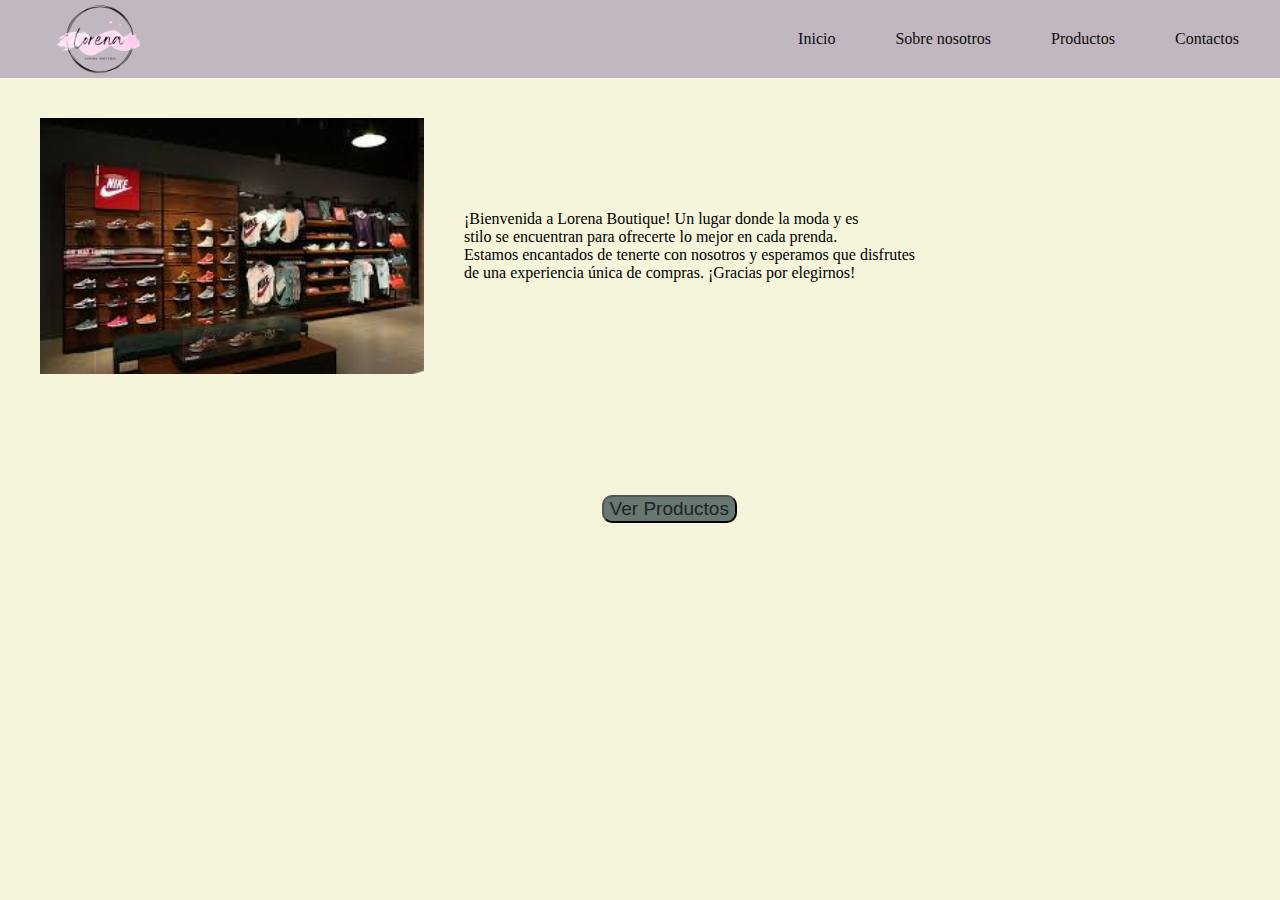
<file: index.html>
<!DOCTYPE html>
<html lang="en">

<head>
    <meta charset="UTF-8">
    <meta name="viewport" content="width=device-width, initial-scale=1.0">
    <link rel="stylesheet" href="index.css">
    <title>Lorena Boutique</title>
</head>

<body>
    <nav class="nav">

        <a href="index.html">
            <li>Inicio</li>
        </a>
        <a href="sobre nosotros.html">
            <li>Sobre nosotros</li>
        </a>
        <a href="producto.html">
            <li>Productos</li>
        </a>
        <a href="contacto.html">
            <li>Contactos</li>
        </a>

    </nav>

    <div class="logo"><img src="logo1-Photoroom.png" height="auto" width="100" alt="logo"></div>


    <div class="contenedor">
        <img class="mn" src="nike2.jpg" width="300" alt="400">
        <p>¡Bienvenida a Lorena Boutique! Un lugar donde la moda y es <br>
            stilo se encuentran para ofrecerte lo mejor en cada prenda. <br>
            Estamos encantados de tenerte con nosotros y esperamos que disfrutes <br>
             de una experiencia única de compras. ¡Gracias por elegirnos!
        </p>
        </div>
    <button><a href="producto.html">Ver Productos</a></button>


</body>

</html>
</file>
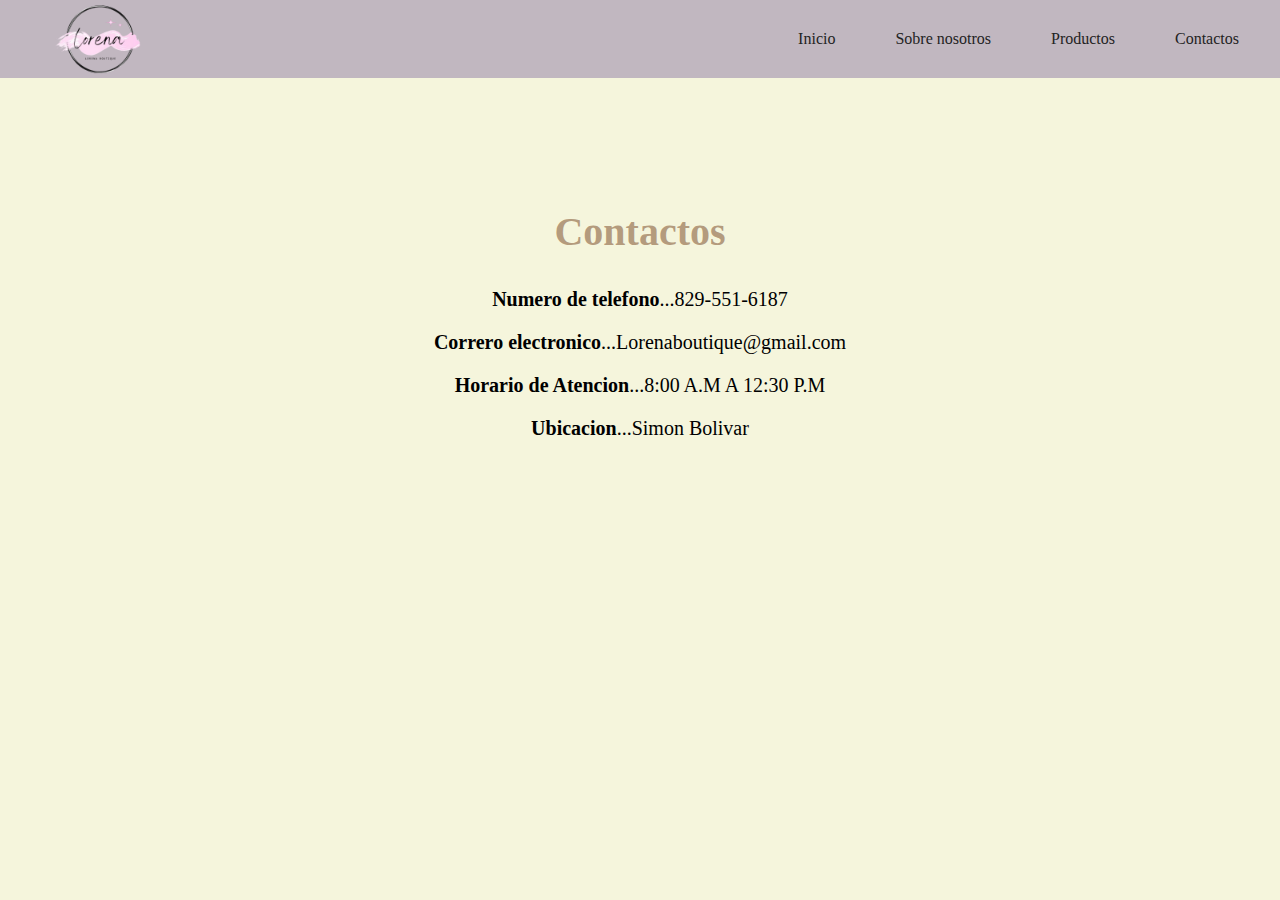
<file: contacto.html>
<!DOCTYPE html>
<html lang="en">
<head>
    <meta charset="UTF-8">
    <meta name="viewport" content="width=device-width, initial-scale=1.0">
    <title>Contacto</title>
    <link rel="stylesheet" href="contacto.css">
</head>
<body>
    <nav class="nav">


        <a href="index.html"><li>Inicio</li></a>
        <a href="sobre nosotros.html"><li>Sobre nosotros</li></a>
         <a href="producto.html"><li>Productos</li></a>
         <a href="contacto.html"><li>Contactos</li></a>
    </nav>
    
    <div class="logo"><img src="logo1-Photoroom.png" height="auto" width="100" alt="logo">
    </div>

    <div class="contenedordecontactos">
        <center><h2>Contactos</h2></center>
        <div class="contactosdos">
            <b><p>Numero de telefono</b>...829-551-6187</p>
            <b><p>Correro electronico</b>...Lorenaboutique@gmail.com</p>
            <b><p>Horario de Atencion</b>...8:00 A.M A 12:30 P.M</p>
            <b><p>Ubicacion</b>...Simon Bolivar</p>

        </div>

    </div>



</body>
</html>
</file>
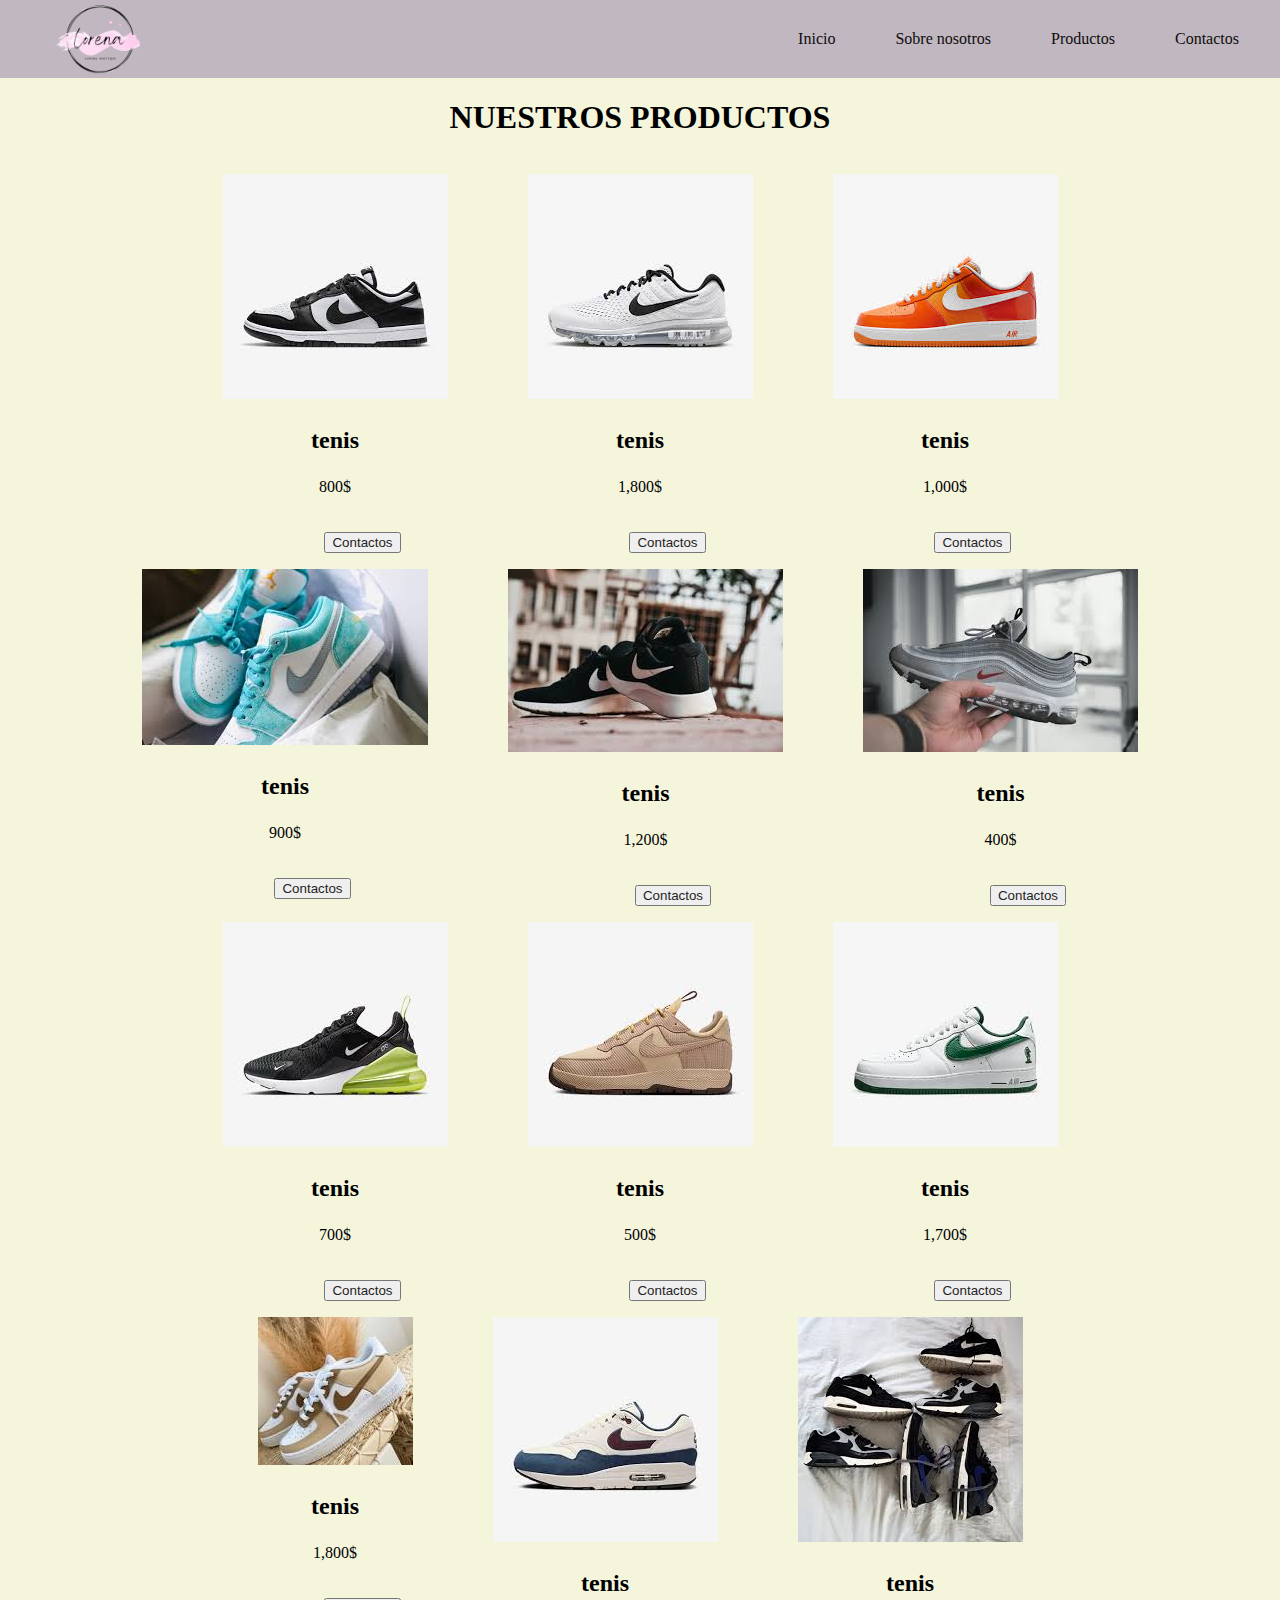
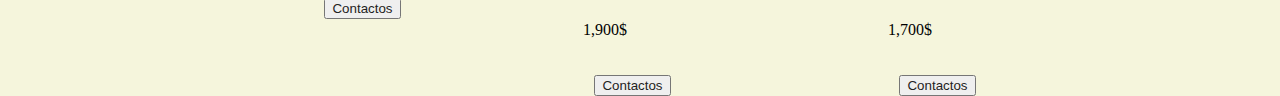
<file: producto.html>
<!DOCTYPE html>
<html lang="en">
<head>
    <meta charset="UTF-8">
    <meta name="viewport" content="width=device-width, initial-scale=1.0">
    <link rel="stylesheet" href="producto.css">
    <title>Productos</title>
</head>
<body>
  <nav class="nav">
        
    

<a href="index.html"><li>Inicio</li></a>
<a href="sobre nosotros.html"><li>Sobre nosotros</li></a>
<a href="producto.html"><li>Productos</li></a>
<a href="contacto.html"><li>Contactos</li></a>
</nav>
<div class="logo"><img src="logo1-Photoroom.png"height="auto"width="100" alt="logo"></div>

<div class="productosdos">
  <h1><center>NUESTROS PRODUCTOS</center></h1>
</div>

<div class="Contenedor-productos">
  <div class="Productos">
    <figure>
      <img src="teni 2.jpg" alt="Productos">
    </figure>
    <div class="info-producto">
      <h2><p>tenis</p></h2>
      <p>800$</p>
      <button><a href="contacto.html">Contactos</a></button>
    </div>
  </div>


    <div class="Productos">
      <figure>
        <img src="tenis 3.jpg" alt="Productos">
      </figure>
      <div class="info-producto">
        <h2><p>tenis</p></h2>
        <p>1,800$</p>
        <button><a href="contacto.html">Contactos</a></button>
      </div>
    </div>

    
      <div class="Productos">
        <figure>
          <img src="teni 4.jpg" alt="Productos">
        </figure>
        <div class="info-producto">
          <h2><p>tenis</p></h2>
          <p>1,000$</p>
          <button><a href="contacto.html">Contactos</a></button>
        </div>
      </div>
</div>

<div class="Contenedor-productos">
  <div class="Productos">
    <figure>
      <img src="teni 5.jpg" alt="Productos">
    </figure>
    <div class="info-producto">
      <h2><p>tenis</p></h2>
      <p>900$</p>
      <button><a href="contacto.html">Contactos</a></button>
    </div>
  </div>

  <div class="Productos">
    <figure>
      <img src="teni6.jpg" alt="Productos">
    </figure>
    <div class="info-producto">
      <h2><p>tenis</p></h2>
      <p>1,200$</p>
      <button><a href="contacto.html">Contactos</a></button>
    </div>
  </div>

  <div class="Productos">
    <figure>
      <img src="teni7.jpg" alt="Productos">
    </figure>
    <div class="info-producto">
      <h2><p>tenis</p></h2>
      <p>400$</p>
      <button><a href="contacto.html">Contactos</a></button>
    </div>
  </div>
</div>

<div class="Contenedor-productos">
  <div class="Productos">
    <figure>
      <img src="teni 8.jpg" alt="Productos">
    </figure>
    <div class="info-producto">
      <h2><p>tenis</p></h2>
      <p>700$</p>
      <button><a href="contacto.html">Contactos</a></button>
    </div>
  </div>

  <div class="Productos">
    <figure>
      <img src="teni 9.jpg" alt="Productos">
    </figure>
    <div class="info-producto">
      <h2><p>tenis</p></h2>
      <p>500$</p>
      <button><a href="contacto.html">Contactos</a></button>
    </div>
  </div>

  <div class="Productos">
    <figure>
      <img src="teni10.jpg" alt="Productos">
    </figure>
    <div class="info-producto">
      <h2><p>tenis</p></h2>
      <p>1,700$</p>
      <button><a href="contacto.html">Contactos</a></button>
    </div>
  </div>
</div>

<div class="Contenedor-productos">
  <div class="Productos">
    <figure>
      <img src="descarga10.jpg" alt="Productos">
    </figure>
    <div class="info-producto">
      <h2><p>tenis</p></h2>
      <p>1,800$</p>
      <button><a href="contacto.html">Contactos</a></button>
    </div>
  </div>

  <div class="Productos">
    <figure>
      <img src="imagen13.jpg" alt="Productos">
    </figure>
    <div class="info-producto">
      <h2><p>tenis </p></h2>
      <p>1,900$</p>
      <button><a href="contacto.html">Contactos</a></button>
    </div>
  </div>

  <div class="Productos">
    <figure>
      <img src="teni11.jpg" alt="Productos">
    </figure>
    <div class="info-producto">
      <h2><p>tenis</p></h2>
      <p>1,700$</p>
      <button><a href="contacto.html">Contactos</a></button>
    </div>
  </div>
  </div>

   
</body>

</html>
</file>
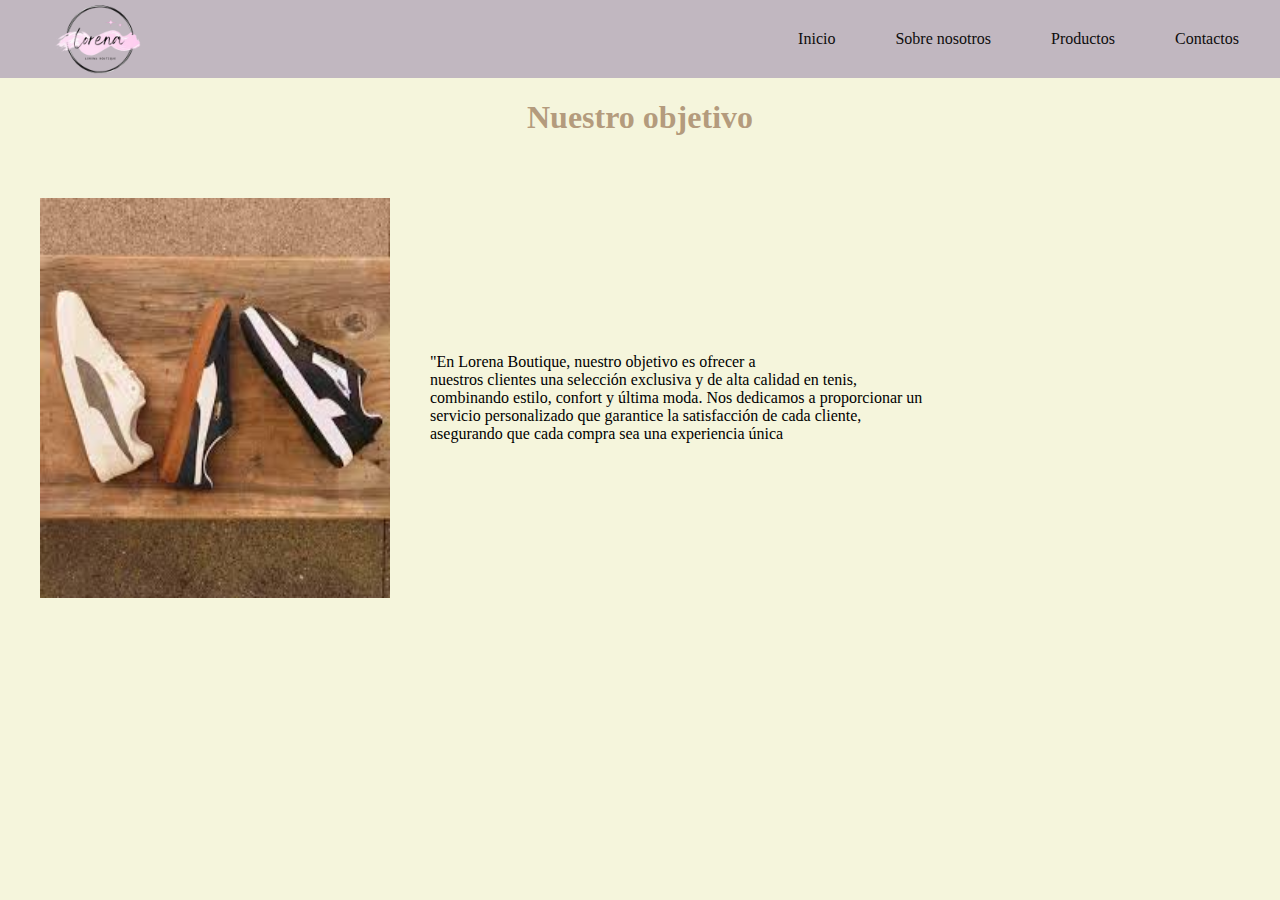
<file: sobre nosotros.html>
<!DOCTYPE html>
<html lang="en">
<head>
    <meta charset="UTF-8">
    <meta name="viewport" content="width=device-width, initial-scale=1.0">
    <link rel="stylesheet" href="sobre nosotros.css">
    <title>Sobre nosotros</title>
</head>
<body>
    <nav class="nav">
        
        <a href="index.html"><li>Inicio</li></a>
        <a href="sobre nosotros.html"><li>Sobre nosotros</li></a>
        <a href="producto.html"><li>Productos</li></a>
        <a href="contacto.html"><li>Contactos</li></a>
    </nav>
    <div class="logo"><img src="logo1-Photoroom.png" height="auto" width="100" alt="logo"></div>
<div class="bienvenidos">
     <center><h1> Nuestro objetivo </h1></center>
</div>


    <div class="contenedor">
        <img class="mn" src="nike6.jpg"  width="350" height="400" alt="zapatos">
    <p>
        "En Lorena Boutique, nuestro objetivo es ofrecer a <br>
         nuestros clientes una selección exclusiva y de alta calidad en tenis, <br>
         combinando estilo, confort y última moda. Nos dedicamos a proporcionar un <br>
         servicio personalizado que garantice la satisfacción de cada cliente,  <br>
         asegurando que cada compra sea una experiencia única <br>
         
    </p>
    </div>


</body>

</html>
</file>
<file: index.css>
body{
    
    font-family: cursive;
    margin: 0;
}
a{
    text-decoration: none;
    color: rgb(31, 35, 35);
}

li {
    list-style: none;
    margin: 30PX;
}
nav{
    display: flex;
    height: 56px;
    background-color: rgb(193, 183, 192);
    align-items: center;
    padding: 11px;
    justify-content: right;
}
nav a{
    color: rgb(13, 12, 12);
    text-decoration: none;
    
}
.logo{
    margin-left: 50px;
    position: absolute;
    top: -10px;
}

nav a:hover{
    color:brown

}
    

.contenedor{
    display: flex;
    align-items: center;

}
.mn{
    margin: 40px;
    width: 30%;
    height: auto;
    

}


body{
     background-color: beige;
}

.texto{

    display: flex;
    justify-content: space-between;
}

.boton{

    padding-left:60%;
    padding-top: 19px;
}
.boton a{
    text-decoration: none;
    color: black;
    margin: 200px;
}
button{
    font-size: 19px;
    background-color: rgb(101, 120, 113);
    border-radius: 10px;
    margin-left: 500px;
    position: absolute;
    top: 55%;
    margin-left: 47%;
}
</file>
<file: contacto.css>
body{
    
    font-family: cursive;
    margin: 0;
}
a{
    text-decoration: none;
    color: rgb(31, 35, 35);
}

li {
    list-style: none;
    margin: 30PX;
}
nav{
    display: flex;
    height: 56px;
    background-color: rgb(193, 183, 192);
    align-items: center;
    padding: 11px;
    justify-content: right;
}

.logo{
    margin-left: 50px;
    position: absolute;
    top: -10px;
}

nav a:hover{
    color:brown

}
.contenedordecontactos{
    margin-top: 130px;
}
.contenedordecontactos h2{
    font-size: 40px;
    color: rgba(171, 143, 112, 0.879);
    
}
.contactosdos p{
    margin: 20px;
}
.contactosdos{
    font-size: 20px;
    text-align: center;
    color: black;
    
}
body{
    background-color: beige;
}
</file>
<file: producto.css>
body{
    
    font-family: cursive;
    margin: 0;
}
a{
    text-decoration: none;
    color: rgb(31, 35, 35);
}

li {
    list-style: none;
    margin: 30PX;
}
nav{
    display: flex;
    height: 56px;
    background-color: rgb(193, 183, 192);
    align-items: center;
    padding: 11px;
    justify-content: right;
}
nav a{
    color: rgb(13, 12, 12);
    text-decoration: none;
    
}
.logo{
    margin-left: 50px;
    position: absolute;
    top: -10px;
}
   

.contenedor{
    display: flex;
    align-items: center;

}
.mn{
    margin: 40px;
    width: 30%;
    height: auto;
    

}

nav a:hover{
    color:brown

}
body{
    background-color: beige;
}
.Contenedor-productos{
    display: flex;
    justify-content: center;
}
.productos img{
    width: 700px;
    height: 500px;
}
.productos{
    margin: 30px;
}
.info-producto{
    text-align: center;
}
button{
    margin-left: 55px;
    margin-top: 20px;
}
</file>
<file: sobre nosotros.css>
body{
    
    font-family: cursive;
    margin: 0;
}
a{
    text-decoration: none;
    color: rgb(14, 145, 117);
}

li {
    list-style: none;
    margin: 30PX;
}
nav{
    display: flex;
    height: 56px;
    background-color: rgb(193, 183, 192);
    align-items: center;
    padding: 11px;
    justify-content: right;
}
nav a{
    color: rgb(13, 12, 12);
    text-decoration: none;
    
}
.logo{
    margin-left: 50px;
    position: absolute;
    top: -10px;
}

nav a:hover{
    color:brown
}
.contenedor{
    display: flex;
    align-items: center;
}
.mn{
    margin: 40px;
}

body{
    background-color: beige;

}

.bienvenidos{
    color: rgba(171, 143, 112, 0.879);
}
</file>
